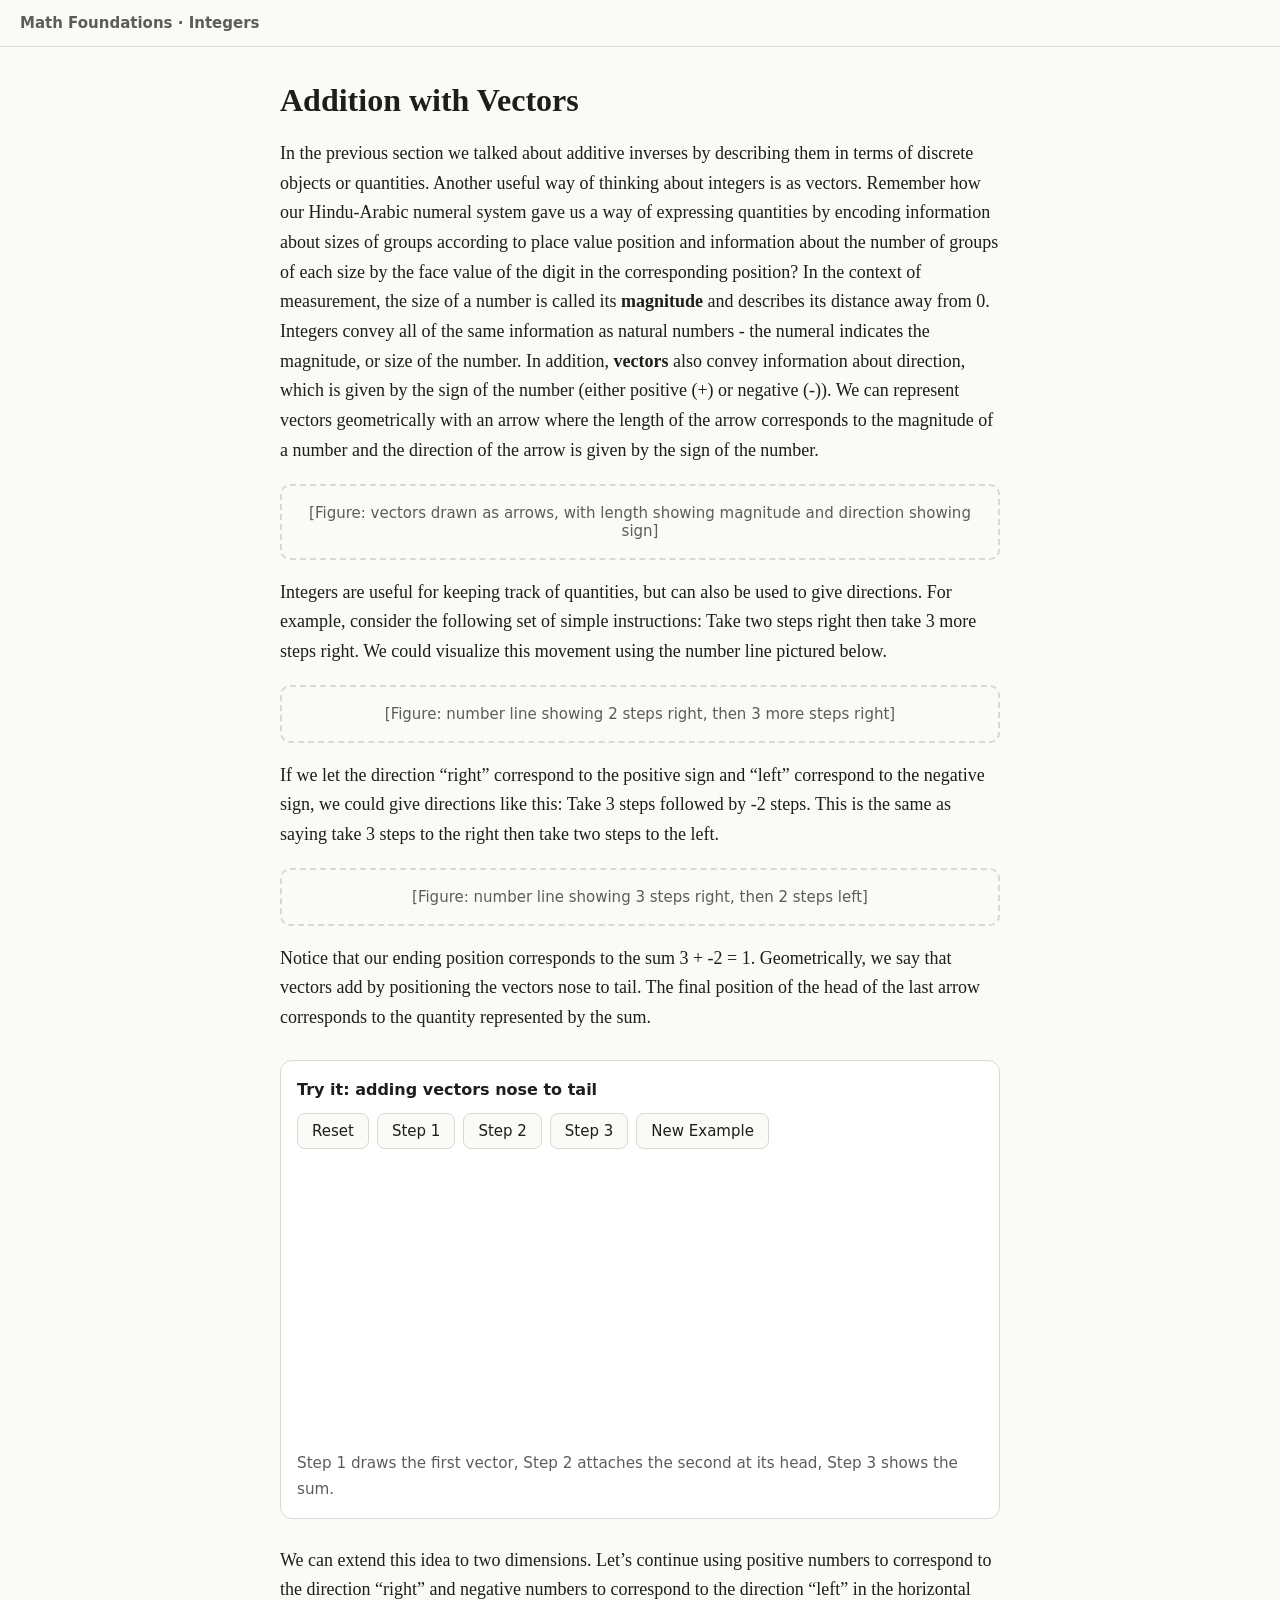
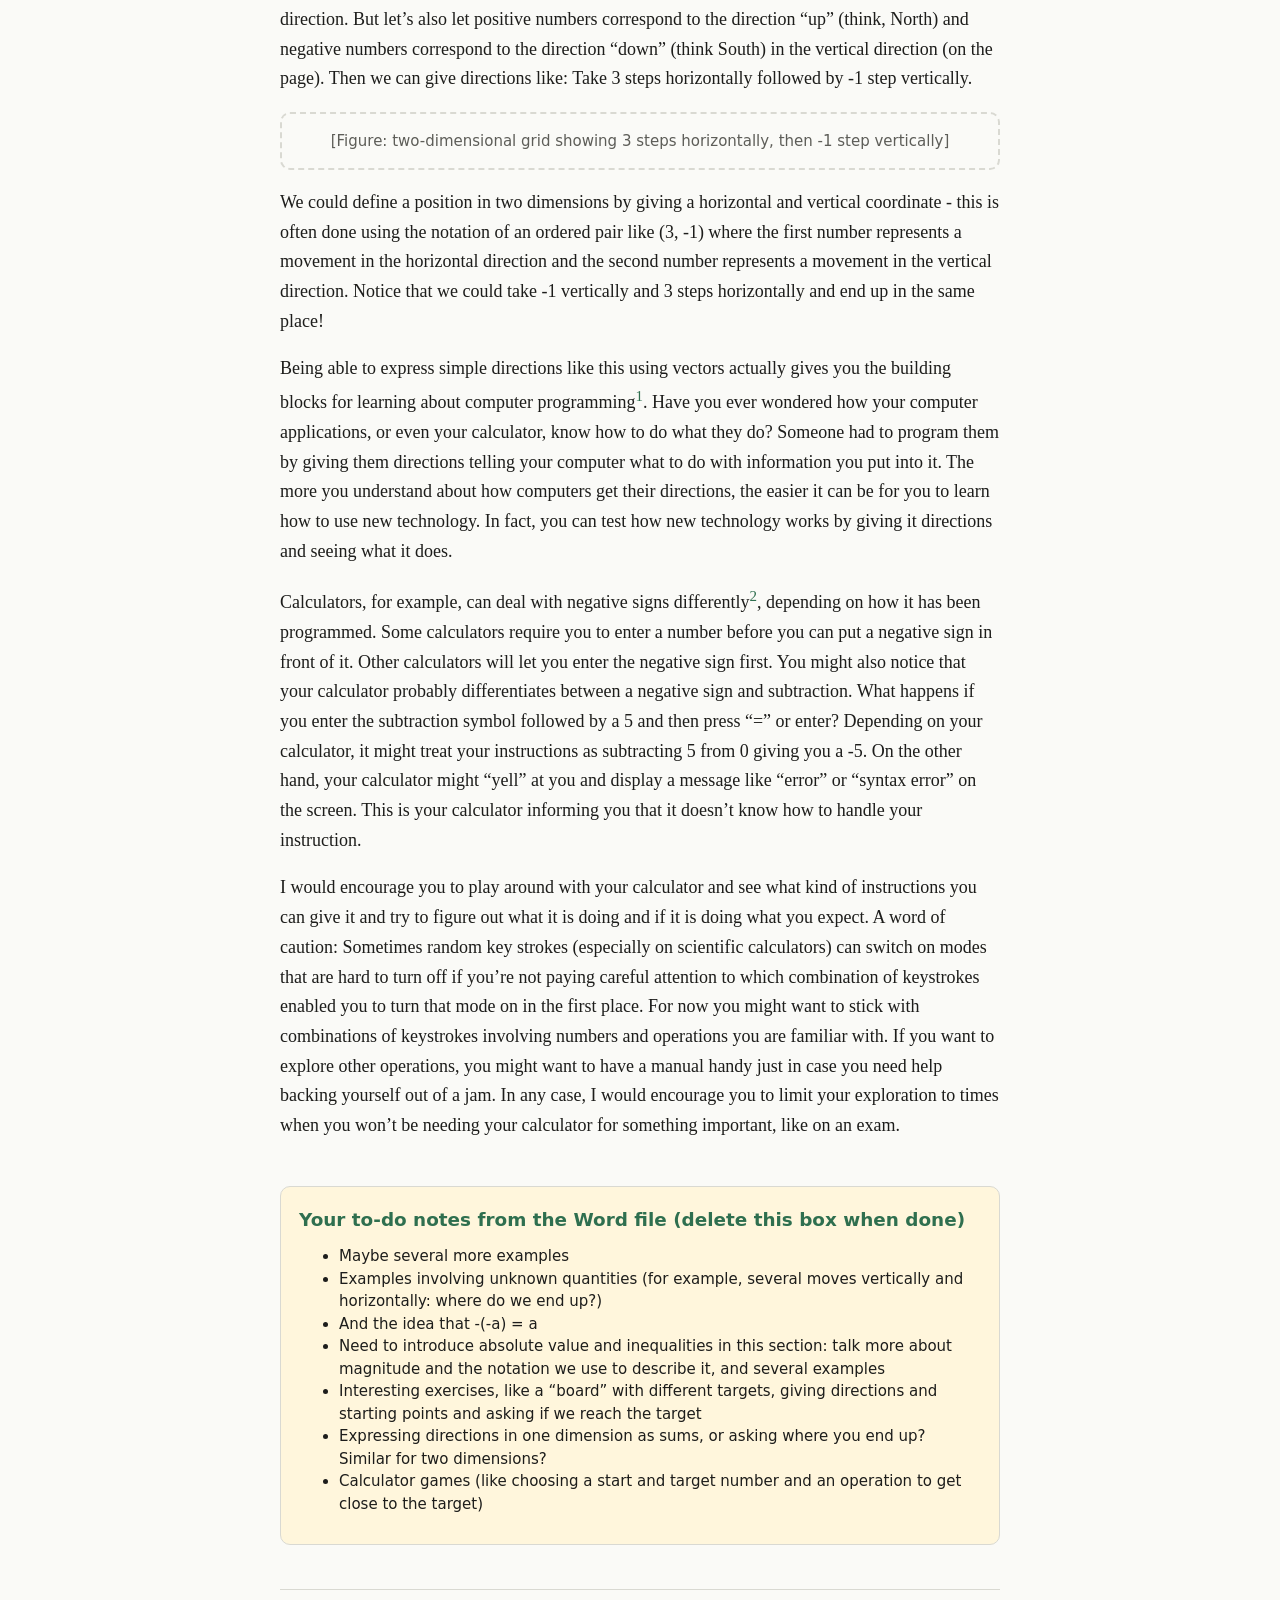
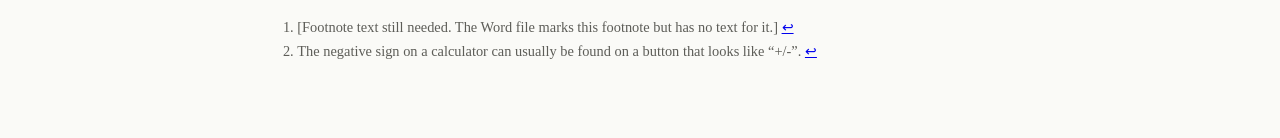
<file: 10-addition-vectors.html>
<!DOCTYPE html>
<html lang="en">
<head>
<meta charset="utf-8">
<meta name="viewport" content="width=device-width, initial-scale=1, viewport-fit=cover">
<title>Addition with Vectors</title>
<link rel="stylesheet" href="../css/style.css">
</head>
<body>
<header>Math Foundations · Integers</header>
<main>

<h1>Addition with Vectors</h1>

<p>In the previous section we talked about additive inverses by describing them in terms of discrete objects or quantities. Another useful way of thinking about integers is as vectors. Remember how our Hindu-Arabic numeral system gave us a way of expressing quantities by encoding information about sizes of groups according to place value position and information about the number of groups of each size by the face value of the digit in the corresponding position? In the context of measurement, the size of a number is called its <strong>magnitude</strong> and describes its distance away from 0. Integers convey all of the same information as natural numbers - the numeral indicates the magnitude, or size of the number. In addition, <strong>vectors</strong> also convey information about direction, which is given by the sign of the number (either positive (+) or negative (-)). We can represent vectors geometrically with an arrow where the length of the arrow corresponds to the magnitude of a number and the direction of the arrow is given by the sign of the number.</p>

<div class="figure-placeholder">[Figure: vectors drawn as arrows, with length showing magnitude and direction showing sign]</div>

<p>Integers are useful for keeping track of quantities, but can also be used to give directions. For example, consider the following set of simple instructions: Take two steps right then take 3 more steps right. We could visualize this movement using the number line pictured below.</p>

<div class="figure-placeholder">[Figure: number line showing 2 steps right, then 3 more steps right]</div>

<p>If we let the direction “right” correspond to the positive sign and “left” correspond to the negative sign, we could give directions like this: Take 3 steps followed by -2 steps. This is the same as saying take 3 steps to the right then take two steps to the left.</p>

<div class="figure-placeholder">[Figure: number line showing 3 steps right, then 2 steps left]</div>

<p>Notice that our ending position corresponds to the sum 3 + -2 = 1. Geometrically, we say that vectors add by positioning the vectors nose to tail. The final position of the head of the last arrow corresponds to the quantity represented by the sum.</p>

<div class="demo" id="vector-demo">
  <h3>Try it: adding vectors nose to tail</h3>
  <div class="btns">
    <button data-action="0">Reset</button>
    <button data-action="1">Step 1</button>
    <button data-action="2">Step 2</button>
    <button data-action="3">Step 3</button>
    <button data-action="new">New Example</button>
  </div>
  <svg viewBox="0 0 600 220" role="img" aria-label="Number line showing two vectors added nose to tail">
    <defs>
      <marker id="head-g" viewBox="0 0 10 10" refX="9" refY="5" markerWidth="4" markerHeight="4" orient="auto"><path d="M0,0 L10,5 L0,10 z" style="fill:var(--g)"/></marker>
      <marker id="head-b" viewBox="0 0 10 10" refX="9" refY="5" markerWidth="4" markerHeight="4" orient="auto"><path d="M0,0 L10,5 L0,10 z" style="fill:var(--b)"/></marker>
      <marker id="head-r" viewBox="0 0 10 10" refX="9" refY="5" markerWidth="4" markerHeight="4" orient="auto"><path d="M0,0 L10,5 L0,10 z" style="fill:var(--r)"/></marker>
    </defs>
    <g class="stage"></g>
  </svg>
  <p class="eq" aria-live="polite"></p>
  <p class="hint">Step 1 draws the first vector, Step 2 attaches the second at its head, Step 3 shows the sum.</p>
</div>

<p>We can extend this idea to two dimensions. Let’s continue using positive numbers to correspond to the direction “right” and negative numbers to correspond to the direction “left” in the horizontal direction. But let’s also let positive numbers correspond to the direction “up” (think, North) and negative numbers correspond to the direction “down” (think South) in the vertical direction (on the page). Then we can give directions like: Take 3 steps horizontally followed by -1 step vertically.</p>

<div class="figure-placeholder">[Figure: two-dimensional grid showing 3 steps horizontally, then -1 step vertically]</div>

<p>We could define a position in two dimensions by giving a horizontal and vertical coordinate - this is often done using the notation of an ordered pair like (3, -1) where the first number represents a movement in the horizontal direction and the second number represents a movement in the vertical direction. Notice that we could take -1 vertically and 3 steps horizontally and end up in the same place!</p>

<p>Being able to express simple directions like this using vectors actually gives you the building blocks for learning about computer programming<sup><a href="#fn1" id="ref1">1</a></sup>. Have you ever wondered how your computer applications, or even your calculator, know how to do what they do? Someone had to program them by giving them directions telling your computer what to do with information you put into it. The more you understand about how computers get their directions, the easier it can be for you to learn how to use new technology. In fact, you can test how new technology works by giving it directions and seeing what it does.</p>

<p>Calculators, for example, can deal with negative signs differently<sup><a href="#fn2" id="ref2">2</a></sup>, depending on how it has been programmed. Some calculators require you to enter a number before you can put a negative sign in front of it. Other calculators will let you enter the negative sign first. You might also notice that your calculator probably differentiates between a negative sign and subtraction. What happens if you enter the subtraction symbol followed by a 5 and then press “=” or enter? Depending on your calculator, it might treat your instructions as subtracting 5 from 0 giving you a -5. On the other hand, your calculator might “yell” at you and display a message like “error” or “syntax error” on the screen. This is your calculator informing you that it doesn’t know how to handle your instruction.</p>

<p>I would encourage you to play around with your calculator and see what kind of instructions you can give it and try to figure out what it is doing and if it is doing what you expect. A word of caution: Sometimes random key strokes (especially on scientific calculators) can switch on modes that are hard to turn off if you’re not paying careful attention to which combination of keystrokes enabled you to turn that mode on in the first place. For now you might want to stick with combinations of keystrokes involving numbers and operations you are familiar with. If you want to explore other operations, you might want to have a manual handy just in case you need help backing yourself out of a jam. In any case, I would encourage you to limit your exploration to times when you won’t be needing your calculator for something important, like on an exam.</p>

<div class="author-notes">
  <h2>Your to-do notes from the Word file (delete this box when done)</h2>
  <ul>
    <li>Maybe several more examples</li>
    <li>Examples involving unknown quantities (for example, several moves vertically and horizontally: where do we end up?)</li>
    <li>And the idea that -(-a) = a</li>
    <li>Need to introduce absolute value and inequalities in this section: talk more about magnitude and the notation we use to describe it, and several examples</li>
    <li>Interesting exercises, like a “board” with different targets, giving directions and starting points and asking if we reach the target</li>
    <li>Expressing directions in one dimension as sums, or asking where you end up? Similar for two dimensions?</li>
    <li>Calculator games (like choosing a start and target number and an operation to get close to the target)</li>
  </ul>
</div>

<div class="footnotes">
  <ol>
    <li id="fn1">[Footnote text still needed. The Word file marks this footnote but has no text for it.] <a href="#ref1">↩</a></li>
    <li id="fn2">The negative sign on a calculator can usually be found on a button that looks like “+/-”. <a href="#ref2">↩</a></li>
  </ol>
</div>

</main>
<script src="../js/vector-addition.js"></script>
</body>
</html>
</file>
<file: css/style.css>
/* Shared styles for all lesson pages */
:root {
  --bg: #fafaf7; --fg: #1d1d1b; --muted: #5d5d58; --card: #ffffff; --line: #d9d9d2;
  --accent: #2f6f4f; --g: #2e9d57; --b: #2f6fd0; --r: #d33a3a; --note: #fff6dc;
  box-sizing: border-box;
  padding-top: env(safe-area-inset-top, 0px);
  padding-bottom: env(safe-area-inset-bottom, 0px);
}
@media (prefers-color-scheme: dark) {
  :root:not([data-theme="light"]) {
    --bg: #171714; --fg: #ecece6; --muted: #a5a59d; --card: #22221e; --line: #3a3a34;
    --accent: #6fcf9a; --g: #4fd07f; --b: #6a9cf0; --r: #f06a6a; --note: #3a3320;
  }
}
:root[data-theme="dark"] {
  --bg: #171714; --fg: #ecece6; --muted: #a5a59d; --card: #22221e; --line: #3a3a34;
  --accent: #6fcf9a; --g: #4fd07f; --b: #6a9cf0; --r: #f06a6a; --note: #3a3320;
}
html { scroll-padding-top: env(safe-area-inset-top, 0px); }
body { margin: 0; background: var(--bg); color: var(--fg); font: 18px/1.65 Georgia, "Times New Roman", serif; }
header { border-bottom: 1px solid var(--line); padding: 14px 20px; font: 600 15px system-ui, sans-serif; color: var(--muted); }
main { max-width: 720px; margin: 0 auto; padding: 28px 20px 60px; }
h1 { font-size: 2rem; line-height: 1.2; margin: .2em 0 .6em; }
h2 { font: 600 1.15rem system-ui, sans-serif; margin: 2em 0 .4em; color: var(--accent); }
sup a { text-decoration: none; color: var(--accent); }

/* Interactive demo box */
.demo { background: var(--card); border: 1px solid var(--line); border-radius: 12px; padding: 16px; margin: 1.5em 0; font-family: system-ui, sans-serif; }
.demo h3 { margin: 0 0 10px; font-size: 1rem; }
.btns { display: flex; flex-wrap: wrap; gap: 8px; margin-bottom: 10px; }
button { font: 500 15px system-ui, sans-serif; padding: 8px 14px; border-radius: 8px; border: 1px solid var(--line); background: var(--bg); color: var(--fg); cursor: pointer; }
button:hover { border-color: var(--accent); }
.demo svg { width: 100%; height: auto; display: block; }
.eq { min-height: 1.6em; font-weight: 600; margin: 6px 0 0; }
.hint { color: var(--muted); font-size: .95rem; margin: 6px 0 0; }

/* Vector drawing colors (used by js/vector-addition.js) */
.vec { stroke-width: 4; fill: none; }
.vec.g { stroke: var(--g); } .vec.b { stroke: var(--b); } .vec.r { stroke: var(--r); }
.vlabel { font: 700 24px system-ui, sans-serif; text-anchor: middle; }
.vlabel.g { fill: var(--g); } .vlabel.b { fill: var(--b); } .vlabel.r { fill: var(--r); }
.axis { stroke: var(--line); stroke-width: 2; }
.tick { font: 13px system-ui, sans-serif; fill: var(--muted); text-anchor: middle; }

/* Placeholders and author notes (delete from a page when finished) */
.figure-placeholder { border: 2px dashed var(--line); border-radius: 10px; padding: 18px; margin: 1.2em 0; text-align: center; color: var(--muted); font: 15px system-ui, sans-serif; }
.author-notes { background: var(--note); border: 1px solid var(--line); border-radius: 10px; padding: 8px 18px 14px; margin-top: 3em; font: 15px/1.5 system-ui, sans-serif; }
.author-notes h2 { margin-top: .8em; }
.footnotes { border-top: 1px solid var(--line); margin-top: 3em; padding-top: 12px; font-size: .9rem; color: var(--muted); }
.footnotes ol { padding-left: 1.2em; }
</file>
